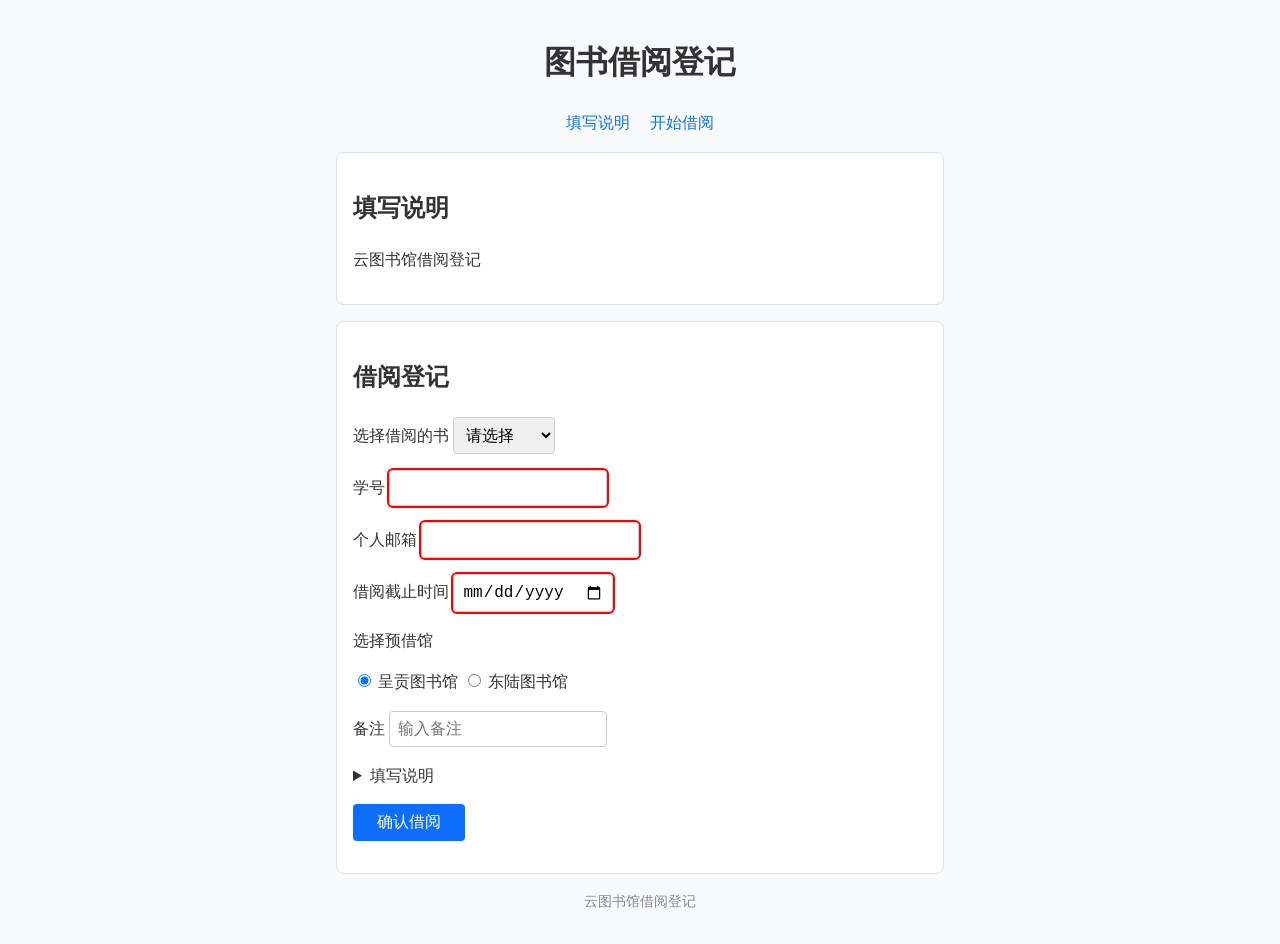
<file: collect-form/index.html>
<!DOCTYPE html>

<html lang="zh-CN">
<head>
  <meta charset="UTF-8">
  <meta name="viewport" content="width=device-width, initial-scale=1.0">
  <link rel="stylesheet" href="css/style.css">
  <title>图书借阅登记</title>
</head>
<body>
	<header>
		<h1>图书借阅登记</h1>
	</header>
	<nav>
		<a href="#intro">填写说明</a>
    <a href="#form">开始借阅</a>
	</nav>
	<main>
		<section id="intro">
			<h2>填写说明</h2>
      <p>云图书馆借阅登记</p>
		</section>
		<section id="form">
			<form>
				<h2>借阅登记</h2>
				<p>
					<label for="select">选择借阅的书</label>
					<select id="select" name="select" required>
						<option value="none">请选择</option>
						<option value="高等数学">高等数学</option>
						<option value="大学物理">大学物理</option>
						<option value="C语言">C语言</option>
					</select>
				</p>
				<p>
					<label for="id">学号</label>
					<input type="number" id="id" name="id" required>
				</p>
				<p>
					<label for="email">个人邮箱</label>
					<input type="email" id="email" name="email" required>
				</p>
				<p>
					<label for="ddl">借阅截止时间</label>
					<input type="date" id="ddl" name="ddl" required>
				</p>
				<p>选择预借馆</p>
				<p>
					<label><input type="radio" name="campus" value="cg" checked> 呈贡图书馆</label>
					<label><input type="radio" name="campus" value="dl"> 东陆图书馆</label>
				</p>
				<p>
					<label for="remark">备注</label>
					<input type="text" id="remark" name="remark" placeholder="输入备注" maxlength="100">
				</p>

				<details>
					<summary>填写说明</summary>
					<p>
						<label for="advice">填写说明</label><br>
						<textarea id="advice" name="advice" rows="4" maxlength="2" placeholder="说点什么"></textarea>
					</p>
				</details>

				<p>
					<button type="submit">确认借阅</button>
       			</p>
			</form>
		</section>
	</main>
	<footer>
		<p>云图书馆借阅登记</p>
	</footer>
</body>
</html>
</file>
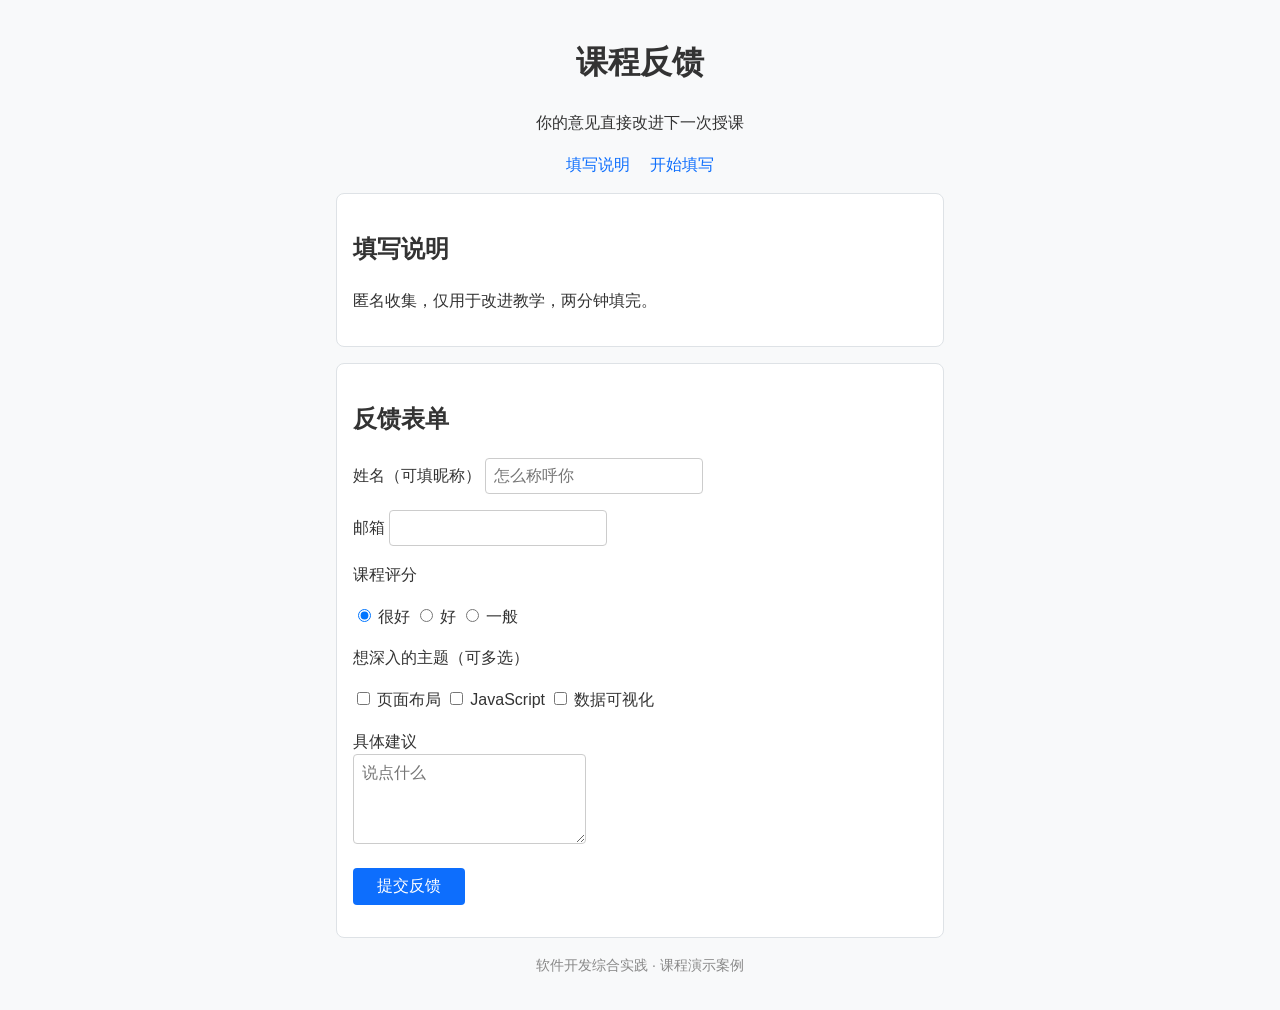
<file: homepage/index.html>
<!DOCTYPE html>
<html lang="zh-CN">
<head>
  <meta charset="UTF-8">
  <meta name="viewport" content="width=device-width, initial-scale=1.0">
  <link rel="stylesheet" href="css/style.css">
  <title>课程反馈</title>
</head>
<body>
  <header>
    <h1>课程反馈</h1>
    <p>你的意见直接改进下一次授课</p>
  </header>
  <nav>
    <a href="#intro">填写说明</a>
    <a href="#form">开始填写</a>
  </nav>
  <main>
    <section id="intro">
      <h2>填写说明</h2>
      <p>匿名收集，仅用于改进教学，两分钟填完。</p>
    </section>
    <section id="form">
      <h2>反馈表单</h2>
      <form action="#" method="get">
        <p>
            <label for="name">姓名（可填昵称）</label>
            <input type="text" id="name" name="name" placeholder="怎么称呼你" required>
        </p>
        <p>
            <label for="mail">邮箱</label>
            <input type="email" id="mail" name="mail" required>
        </p>
        <p>课程评分</p>
        <p>
            <label><input type="radio" name="score" value="5" checked> 很好</label>
            <label><input type="radio" name="score" value="4"> 好</label>
            <label><input type="radio" name="score" value="3"> 一般</label>
        </p>
        <p>想深入的主题（可多选）</p>
        <p>
            <label><input type="checkbox" name="topic" value="layout"> 页面布局</label>
            <label><input type="checkbox" name="topic" value="js"> JavaScript</label>
            <label><input type="checkbox" name="topic" value="chart"> 数据可视化</label>
        </p>
        <p>
            <label for="advice">具体建议</label><br>
            <textarea id="advice" name="advice" rows="4" maxlength="2" placeholder="说点什么"></textarea>
        </p>
        <p>
            <button type="submit">提交反馈</button>
        </p>
      </form> 
    </section>
  </main>
  <footer>
    <p>软件开发综合实践 · 课程演示案例</p>
  </footer>
</body>
</html>
</file>
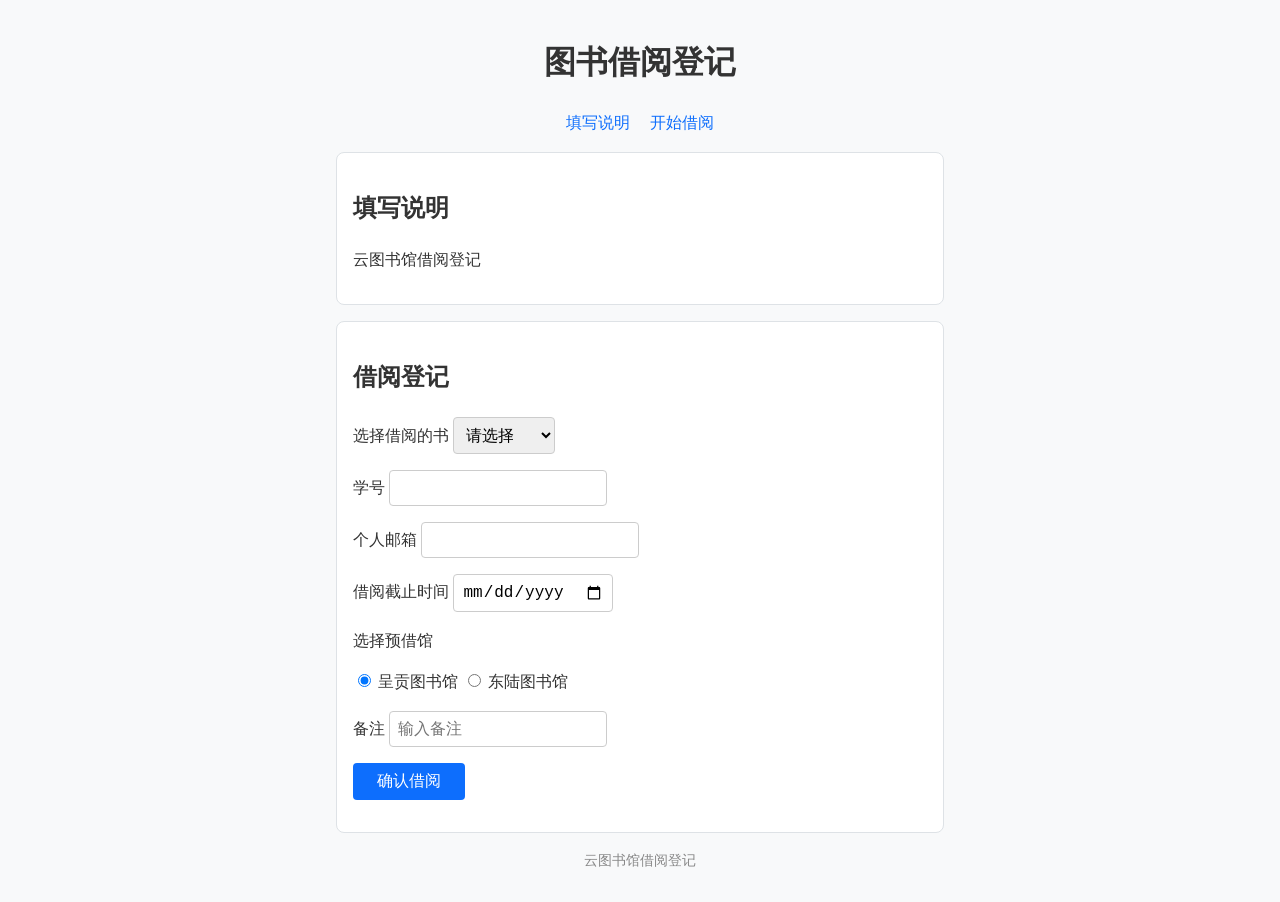
<file: practice/index.html>
<!DOCTYPE html>

<html lang="zh-CN">
<head>
  <meta charset="UTF-8">
  <meta name="viewport" content="width=device-width, initial-scale=1.0">
  <link rel="stylesheet" href="css/style.css">
  <title>图书借阅登记</title>
</head>
<body>
	<header>
		<h1>图书借阅登记</h1>
	</header>
	<nav>
		<a href="#intro">填写说明</a>
    <a href="#form">开始借阅</a>
	</nav>
	<main>
		<section id="intro">
			<h2>填写说明</h2>
      <p>云图书馆借阅登记</p>
		</section>
		<section id="form">
			<form>
				<h2>借阅登记</h2>
				<p>
					<label for="select">选择借阅的书</label>
					<select id="select" name="select">
						<option value="none">请选择</option>
						<option value="高等数学">高等数学</option>
						<option value="大学物理">大学物理</option>
						<option value="C语言">C语言</option>
					</select>
				</p>
				<p>
					<label for="id">学号</label>
					<input type="number" id="id" name="id" required>
				</p>
				<p>
					<label for="email">个人邮箱</label>
					<input type="email" id="email" name="email" required>
				</p>
				<p>
					<label for="ddl">借阅截止时间</label>
					<input type="date" id="ddl" name="ddl" required>
				</p>
				<p>选择预借馆</p>
				<p>
					<label><input type="radio" name="campus" value="cg" checked> 呈贡图书馆</label>
					<label><input type="radio" name="campus" value="dl"> 东陆图书馆</label>
				</p>
				<p>
					<label for="remark">备注</label>
					<input type="text" id="remark" name="remark" placeholder="输入备注" maxlength="100">
				</p>
				<p>
					<button type="submit">确认借阅</button>
        </p>
			</form>
		</section>
	</main>
	<footer>
		<p>云图书馆借阅登记</p>
	</footer>
</body>
</html>
</file>
<file: collect-form/css/style.css>
* {
  box-sizing: border-box;
}

body {
  font-family: "Microsoft YaHei", "PingFang SC", sans-serif;
  color: #333;
  line-height: 1.6;
  background-color: #f8f9fa;
  max-width: 640px;
  margin: 0 auto;
  padding: 16px;
}

header {
  text-align: center;
}

nav {
  text-align: center;
  margin-bottom: 16px;
}

nav a {
  color: #0d6efd;
  text-decoration: none;
  margin: 0 8px;
}

section {
  background: #fff;
  border: 1px solid #dee2e6;
  border-radius: 8px;
  padding: 16px;
  margin-bottom: 16px;
}

input, textarea, select, button {
  font-size: 16px;
  padding: 8px;
  border: 1px solid #ccc;
  border-radius: 4px;
}

button {
  background: #0d6efd;
  color: #fff;
  border: none;
  padding: 8px 24px;
}

footer {
  text-align: center;
  color: #888;
  font-size: 14px;
}

/* 在输入框聚焦并且不是单选按钮时高亮 */
input:not([type="radio"]):focus {
  outline: 2px solid yellow;
}

/* 如果校验未通过标红 */
input:invalid {
  outline: 2px solid red;
}

/* 对于必填框校验通过时标绿 */
input:valid:required {
  outline: 2px solid green;
}
</file>
<file: homepage/css/style.css>
* {
  box-sizing: border-box;
}

body {
  font-family: "Microsoft YaHei", "PingFang SC", sans-serif;
  color: #333;
  line-height: 1.6;
  background-color: #f8f9fa;
  max-width: 640px;
  margin: 0 auto;
  padding: 16px;
}

header {
  text-align: center;
}

nav {
  text-align: center;
  margin-bottom: 16px;
}

nav a {
  color: #0d6efd;
  text-decoration: none;
  margin: 0 8px;
}

section {
  background: #fff;
  border: 1px solid #dee2e6;
  border-radius: 8px;
  padding: 16px;
  margin-bottom: 16px;
}

input, textarea, select, button {
  font-size: 16px;
  padding: 8px;
  border: 1px solid #ccc;
  border-radius: 4px;
}

button {
  background: #0d6efd;
  color: #fff;
  border: none;
  padding: 8px 24px;
}

footer {
  text-align: center;
  color: #888;
  font-size: 14px;
}
</file>
<file: practice/css/style.css>
* {
  box-sizing: border-box;
}

body {
  font-family: "Microsoft YaHei", "PingFang SC", sans-serif;
  color: #333;
  line-height: 1.6;
  background-color: #f8f9fa;
  max-width: 640px;
  margin: 0 auto;
  padding: 16px;
}

header {
  text-align: center;
}

nav {
  text-align: center;
  margin-bottom: 16px;
}

nav a {
  color: #0d6efd;
  text-decoration: none;
  margin: 0 8px;
}

section {
  background: #fff;
  border: 1px solid #dee2e6;
  border-radius: 8px;
  padding: 16px;
  margin-bottom: 16px;
}

input, textarea, select, button {
  font-size: 16px;
  padding: 8px;
  border: 1px solid #ccc;
  border-radius: 4px;
}

button {
  background: #0d6efd;
  color: #fff;
  border: none;
  padding: 8px 24px;
}

footer {
  text-align: center;
  color: #888;
  font-size: 14px;
}
</file>
